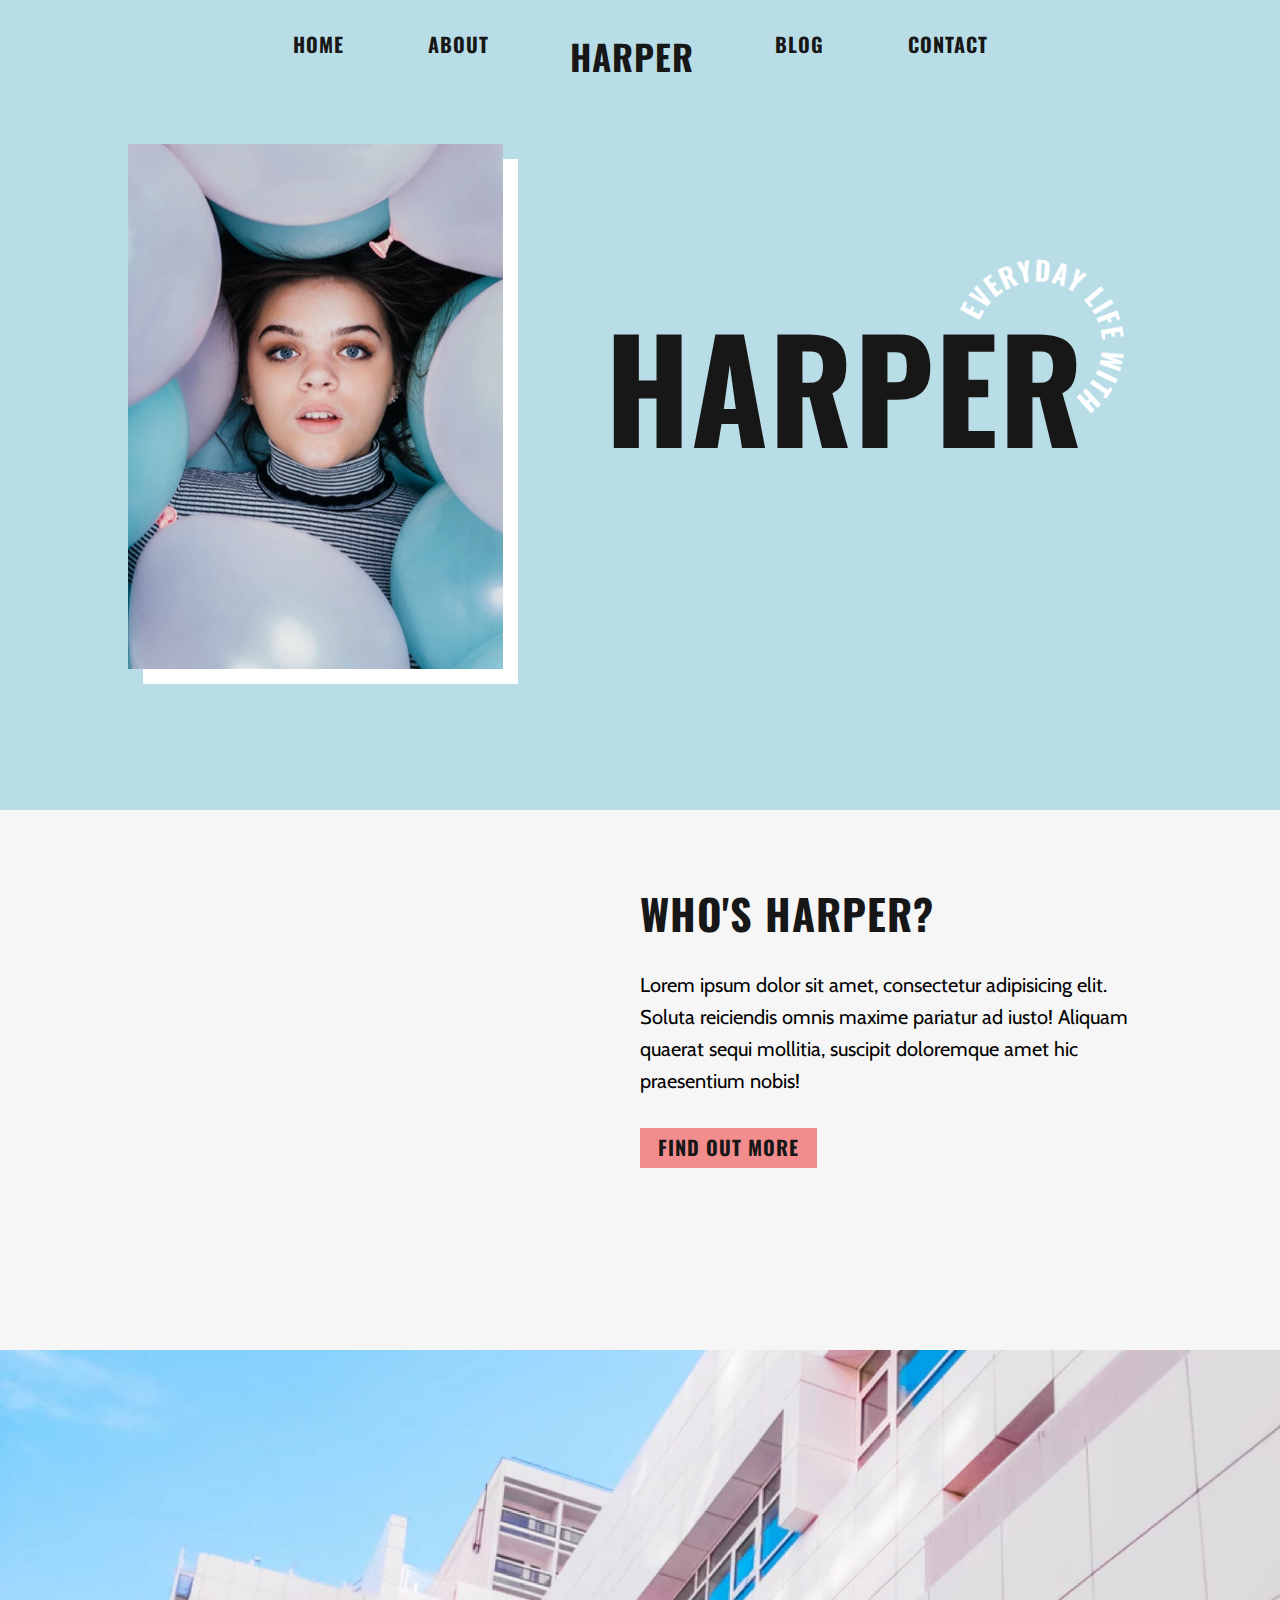
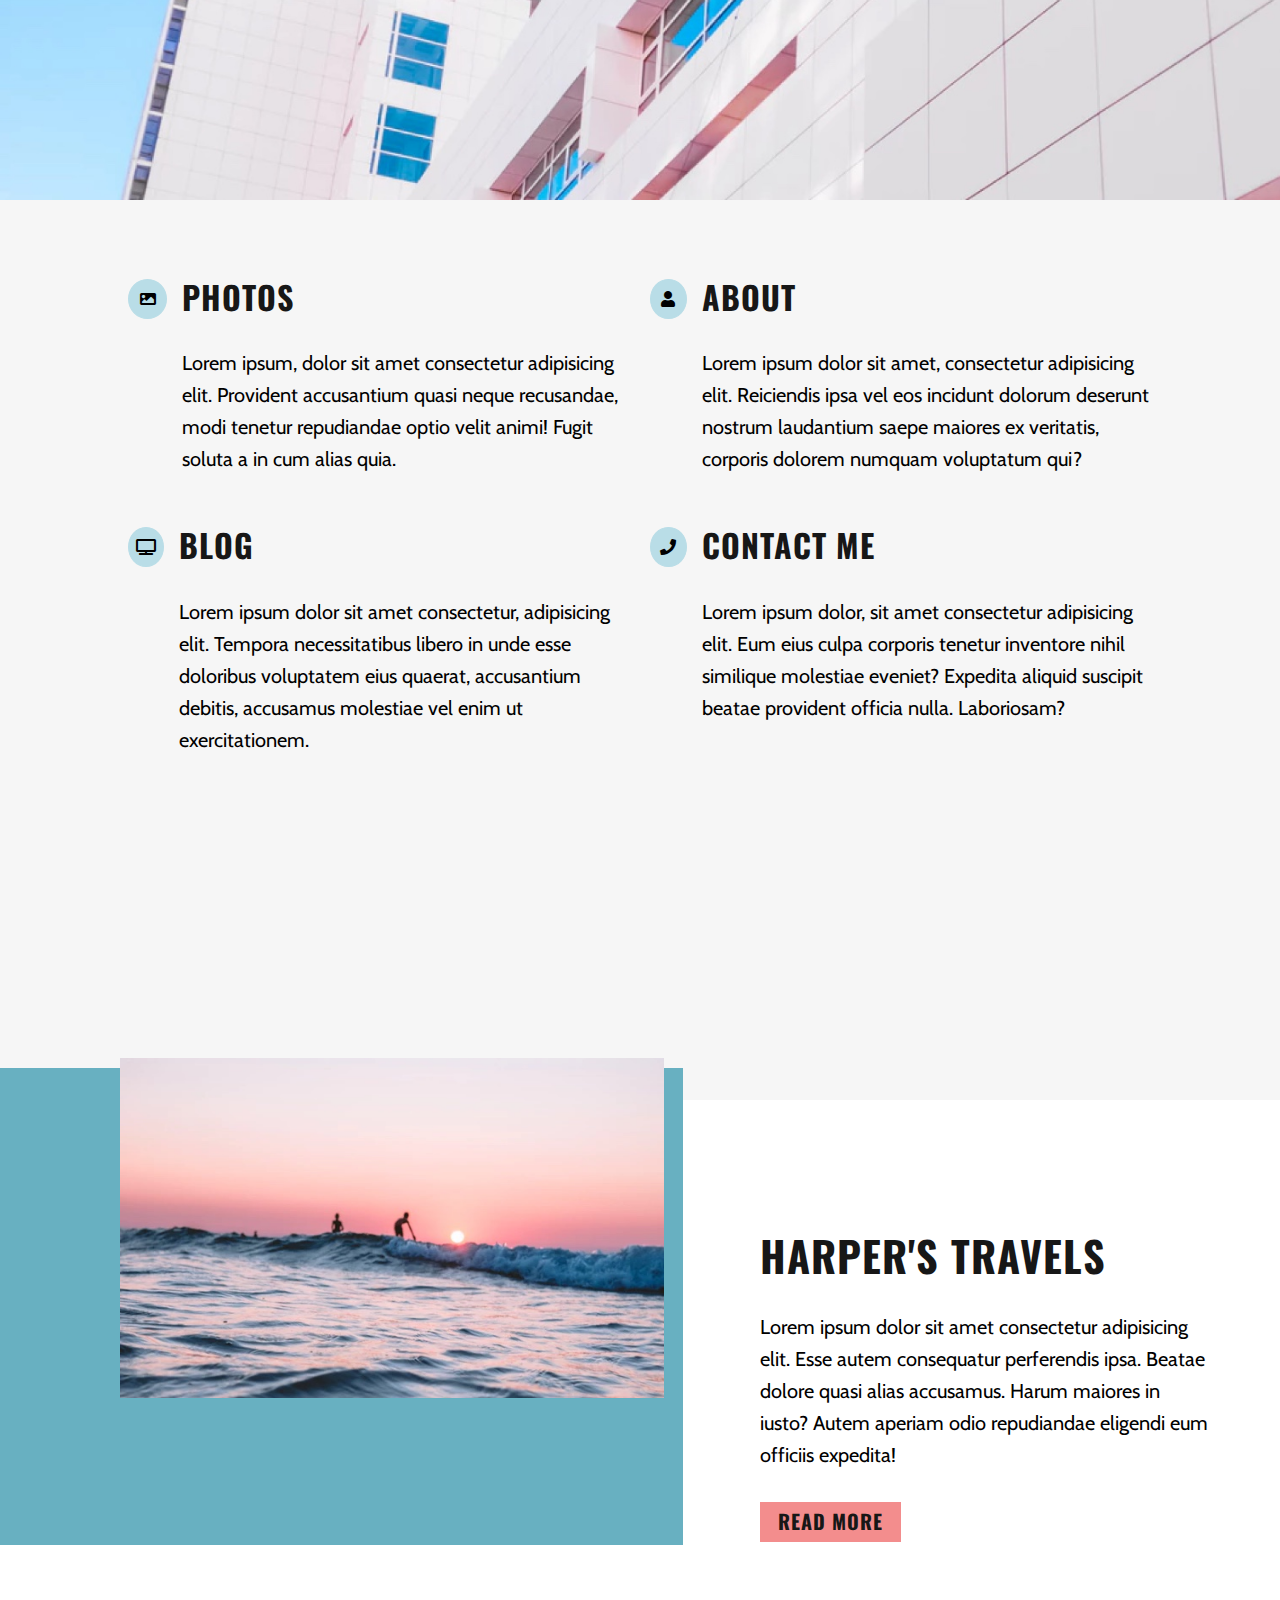
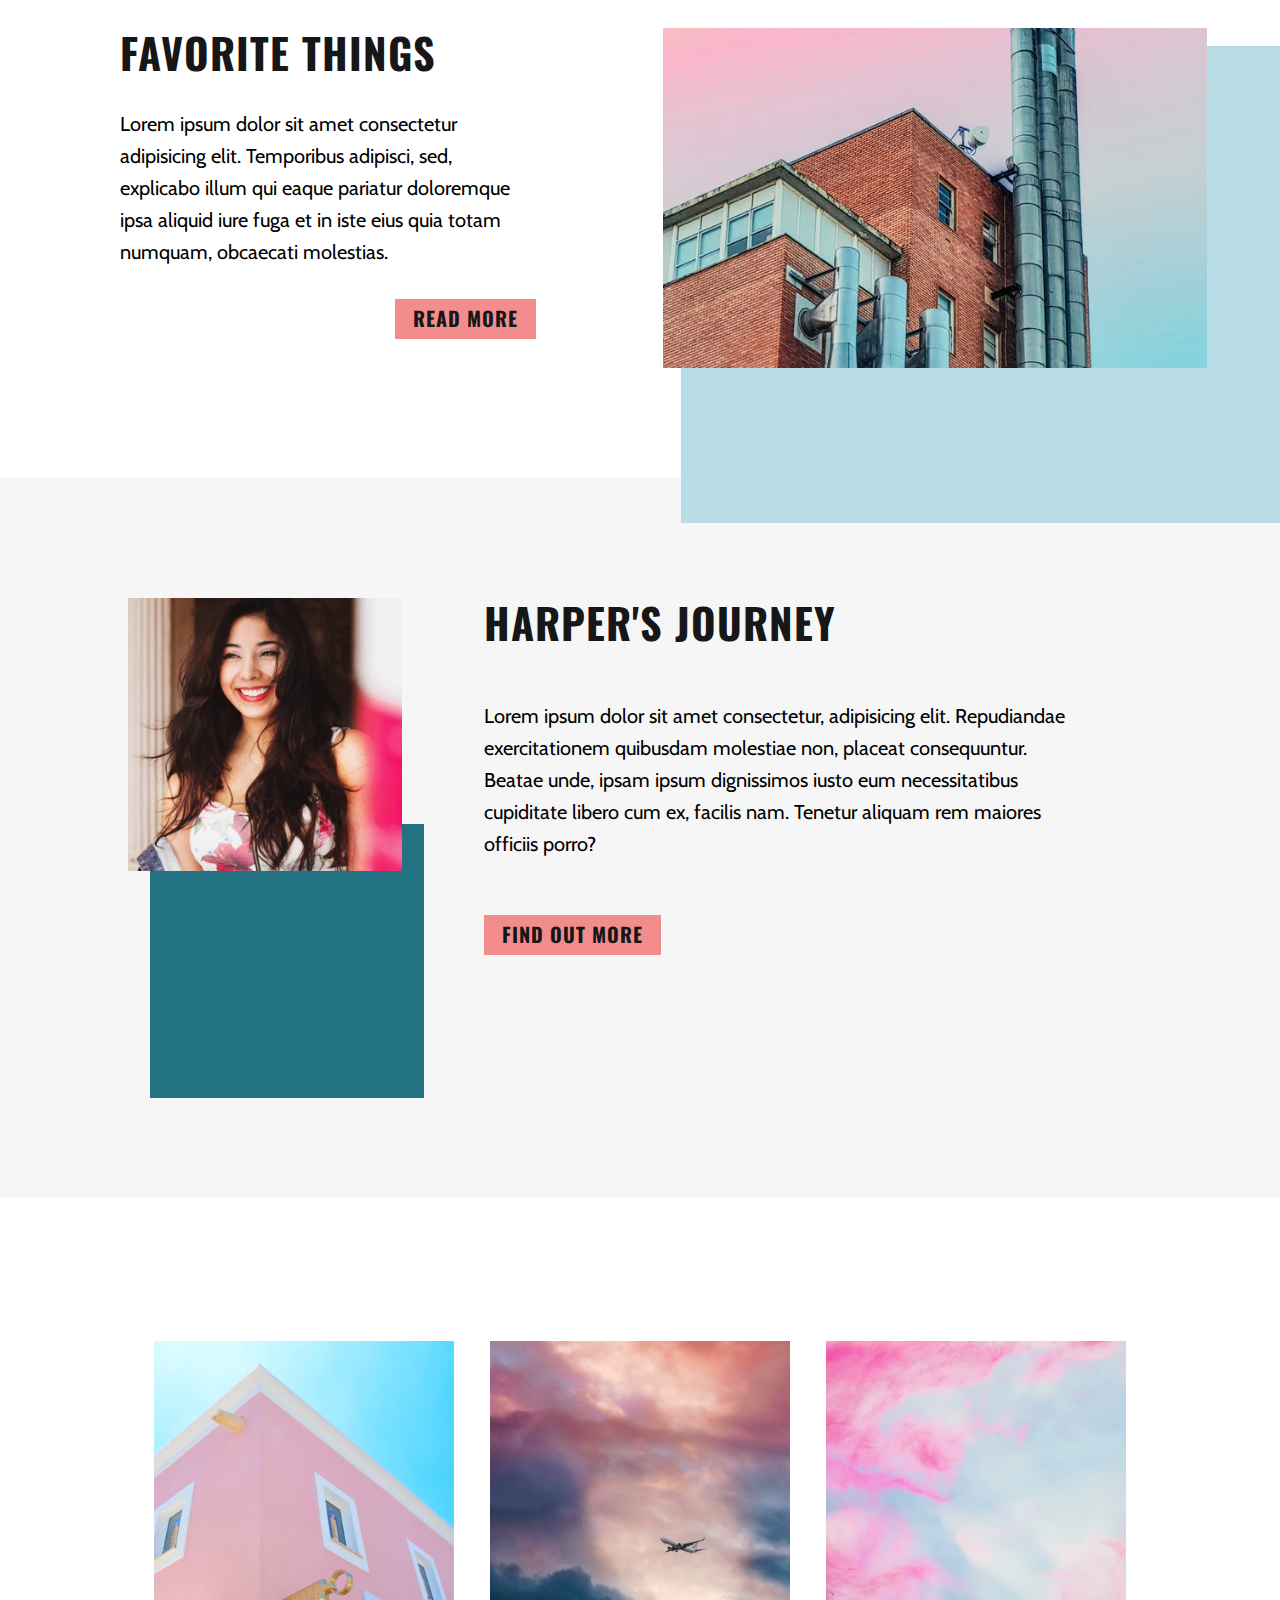
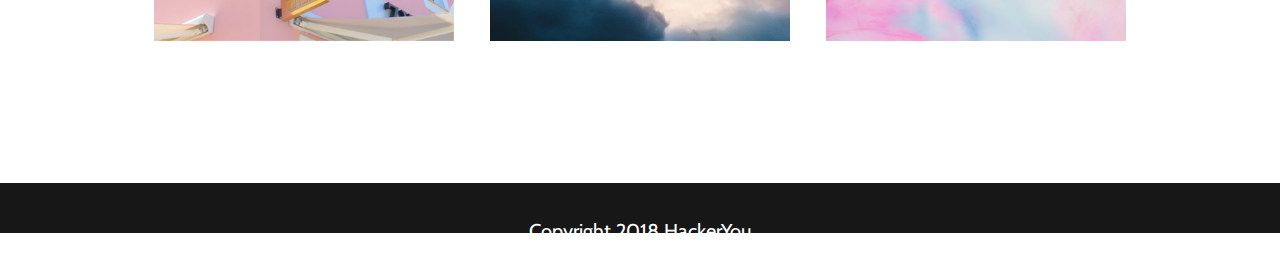
<file: index.html>
<!DOCTYPE html>
<html lang="en">
<head>
    <meta charset="UTF-8">
    <meta http-equiv="X-UA-Compatible" content="IE=edge">
    <meta name="viewport" content="width=device-width, initial-scale=1.0">
    <link rel="stylesheet" href="https://use.fontawesome.com/releases/v5.0.7/css/all.css ">
    <link rel="preconnect" href="https://fonts.gstatic.com">
    <link href="https://fonts.googleapis.com/css2?family=Cabin&family=Oswald:wght@400;700&display=swap" rel="stylesheet">
    <link rel="stylesheet" href="styles/style.css">
    <title>Harper</title>
</head>
<body>
    <!-- <div class="subscribeBox">
        <form action=""> -->
            <!-- <div class="subscriptionBoxInner"> -->
                <!-- <label for="subscriberEmail" class="visually-hidden">Email Address</label>
                <input type="email" id="contactEmail" name="emailAdress" placeholder="Email address" required>
            
                <button class="formButton">submit</button> -->
            <!-- </div>     -->
        <!-- </form>
    </div> -->
    <header>
        <!-- <div class="header"> -->
            <div class="wrapper" >
                <nav>
                    <ul>
                        <li><a href="">home</a></li>
                        <li><a href="">about</a></li>
                        <li class="harperLink"><a href="" class="harperLink">harper</a></li>
                        <!-- do not know if this is a link or a header -->
                        <li><a href="./html/blogPost.html">blog</a></li>
                        <li><a href="./html/contact-index.html">contact</a></li>
                    </ul>
                </nav>
                <div class="headerFlex">
                    <div class="headerImgFlex">
                        <div class="headerImageBackground">
                                <!-- <img src="./harper-designAndAssets/assets/home-image-1.jpg" alt="Photo of person from the shoulder up laying down surrounded by balloons in photo"  class="headerImage"> -->
                        </div>
                        <img src="./harper-designAndAssets/assets/home-image-1.jpg" alt="Photo of person from the shoulder up laying down surrounded by balloons in photo"  class="headerImage">
                    </div>
                    <div class="harperTitle">
                        <img src="./harper-designAndAssets/assets/circle-text.png" alt="everyday life with" class="everydayLifeImage">
                        <h1>harper</h1>
                        <!-- design wise I thought the everyday life image would make more sense being placed under the h1; however semantically it may make more sense being placed above the h1 for screen reader-->
                        <!-- How/In what order would screen reader read the above tags?  -->
                    </div>
                </div>
            </div>
        <!-- </div> -->
    </header>
    <main>
        <section class="sectionOne">
            <div class="sect1flex wrapper">
                <div class="section1">
                    <h2>who's harper?</h2>
                    <p>Lorem ipsum dolor sit amet, consectetur adipisicing elit. Soluta reiciendis omnis maxime pariatur ad iusto! Aliquam quaerat sequi mollitia, suscipit doloremque amet hic praesentium nobis!</p>
                    <a href="#">find out more</a>
                    <!-- not sure if needs to be a button tag -->
                    <!-- a tag not working -->
                </div>
            </div>
        </section>
        <section class="sectionTwo">
            <div class="s2bgroundimg"></div>
            <!-- <img src="../harper-designAndAssets/assets/home-image-2.jpg" alt=""> -->
                <!-- not certain if this image is semantic; may be easier to style as html image than background image -->
                <!-- need to revisit and give image alt description -->
            <!-- <div class="section2"> -->
            
            <div class="sec2 wrapper">
                <div class="fontAwesome photos">
                    <div class="icon">
                        <i class="fas fa-image"></i> 
                    </div>
                    <div class="sect2 photos">
                        <h3>photos</h3>
                        <p>Lorem ipsum, dolor sit amet consectetur adipisicing elit. Provident accusantium quasi neque recusandae, modi tenetur repudiandae optio velit animi! Fugit soluta a in cum alias quia.</p>
                    </div>
                </div>
                <div class="fontAwesome">
                    <div class="icon">
                        <i class="fas fa-user"></i>                  
                    </div>
                    <div>
                        <h3>about</h3>
                        <p>Lorem ipsum dolor sit amet, consectetur adipisicing elit. Reiciendis ipsa vel eos incidunt dolorum deserunt nostrum laudantium saepe maiores ex veritatis, corporis dolorem numquam voluptatum qui?</p>
                    </div>
                </div>
                <div class="fontAwesome blog">
                    <div class="icon">
                        <i class="fas fa-tv"></i>
                    </div>
                    <div>
                        <h3>blog</h3>
                        <p>Lorem ipsum dolor sit amet consectetur, adipisicing elit. Tempora necessitatibus libero in unde esse doloribus voluptatem eius quaerat, accusantium debitis, accusamus molestiae vel enim ut exercitationem.</p>
                    </div>
                </div>
                <div class="fontAwesome contact">
                    <div class="icon">
                        <i class="fas fa-phone"></i>
                    </div>
                    <div>
                        <h3>contact me</h3>
                        <p>Lorem ipsum dolor, sit amet consectetur adipisicing elit. Eum eius culpa corporis tenetur inventore nihil similique molestiae eveniet? Expedita aliquid suscipit beatae provident officia nulla. Laboriosam?</p>
                    </div>
                </div>
            </div>
            <!-- decided that these headers do not double as links as they have lorem ipsum text beneath them -->
            <!-- not sure if this group of <header>+<p>'s are individual sections or if they all fall under one related section' -->
            <!-- </div> -->
        </section>
        <section class="sectionThree">
            <!-- may need to add div around sections 3 & 4 to flex -->
            <!-- <div class="travelsImgBackground"></div> -->
            <div class="sec3 wrapper">
                <div class="harpersTravelsImg">
                    <div class="travelsImgBackground"></div>
                    <!-- <div class="wrapper"> -->
                        <img src="./harper-designAndAssets/assets/home-image-3.jpg" alt="two people surfing in the ocean at a distance during either sunset or sunrise" >
                    <!-- </div> -->
                </div>
                <div class="harpersTravels">
                    <h2>harper's travels</h2>
                    <p>Lorem ipsum dolor sit amet consectetur adipisicing elit. Esse autem consequatur perferendis ipsa. Beatae dolore quasi alias accusamus. Harum maiores in iusto? Autem aperiam odio repudiandae eligendi eum officiis expedita!</p>
                    <a href="#">read more</a>
                    <!-- may have to revisit link to uodate link address and confirm whether to use <button> or <a> tag-->
                </div>
            </div>
        </section>
        <section class="sectionFour">
            <div class="sec4 wrapper">
                <div class="favouriteThings">
                    <h2>favorite things</h2>
                    <p>Lorem ipsum dolor sit amet consectetur adipisicing elit. Temporibus adipisci, sed, explicabo illum qui eaque pariatur doloremque ipsa aliquid iure fuga et in iste eius quia totam numquam, obcaecati molestias.</p>
                     <a href="">read more</a>
                </div>
                <div class="favouriteThingsImg">
                    <img src="./harper-designAndAssets/assets/home-image-4.jpg" alt="top corner area of indutrial building">
                    <div class="favI"></div>
                </div>
            </div>
            <!-- not sure if <section> 3 & 4 are considered different sections; stylistically they look similar; not sure if <section> 3 & 4 belong in one section and should be divided by <div>'s instead of sections.  -->
        </section>
        <section class="sectionFive">
            <div class="sec5 wrapper">
                <div class="journeyImg">
                    <img src="./harper-designAndAssets/assets/home-image-5.jpg" alt="person with dark long wavy hair joyfully smiling while looking slightly away from the camera">
                    <div class="journImgBackground"></div>
                </div>
                <div class="harpersJourney">
                    <h2>harper's journey</h2>
                    <p>Lorem ipsum dolor sit amet consectetur, adipisicing elit. Repudiandae exercitationem quibusdam molestiae non, placeat consequuntur. Beatae unde, ipsam ipsum dignissimos iusto eum necessitatibus cupiditate libero cum ex, facilis nam. Tenetur aliquam rem maiores officiis porro?</p>
                    <a href="#">find out more</a>
                </div>
            </div>
        </section>
        <section class="sectionSix">
            <div class="wrapper">
                <div>
                <img class="image six" src="./harper-designAndAssets/assets/home-image-6.jpg" alt="top corner of light pink building against clear blue day time sky">
                <img class="image seven" src="./harper-designAndAssets/assets/home-image-7.jpg" alt="Artistic photo of airplane flying in through a multip;e shaded cloudy sky. Clouds are various shades of bluish gray towards the bottom. Clouds are various shades of light smokey gray and red, coral, peach or orannge towards the top. There are some peaks of sunlight in the vertical center">
                <img class="image eight" src="./harper-designAndAssets/assets/home-image-8.jpg" alt="abstract image made of shades of light blue light, fuschia, light pink and white. Image almost looks like a water painting">
            </div>
            </div>
        </section>
        <!-- not sure if images are semtantic and if so, what section do they apply to-->
    </main>
    <footer>
        <p>Copyright 2018 HackerYou</p>
    </footer>
    <!-- unsure of how descriptive to be of images in alt atribute. Want to be simplistic while also describing an image to nonsighted users in a way that they can enjoy them as equally as sighted users -->
    <script>
        // add event listener for subscribe pop up for when user scrolls to certain point on homepage or when user is on homepage for (x) amount of time.


        // create event listener for subscribion box
            // 1. Create variable
        const subscribe = document.querySelector ('body');
        body.addEventListener('mouseover', function(event){
            const openSubscribeBox = document.getElementsByClassName('subscribeBox');
            subcribeBox.style.visibility = "visible";
        })
        // having difficulty displaying subcribe box
        // not sure if creating "subscription" box modal would be better created in JS or HTML/CSS
    </script>
</body>
</html>
</file>
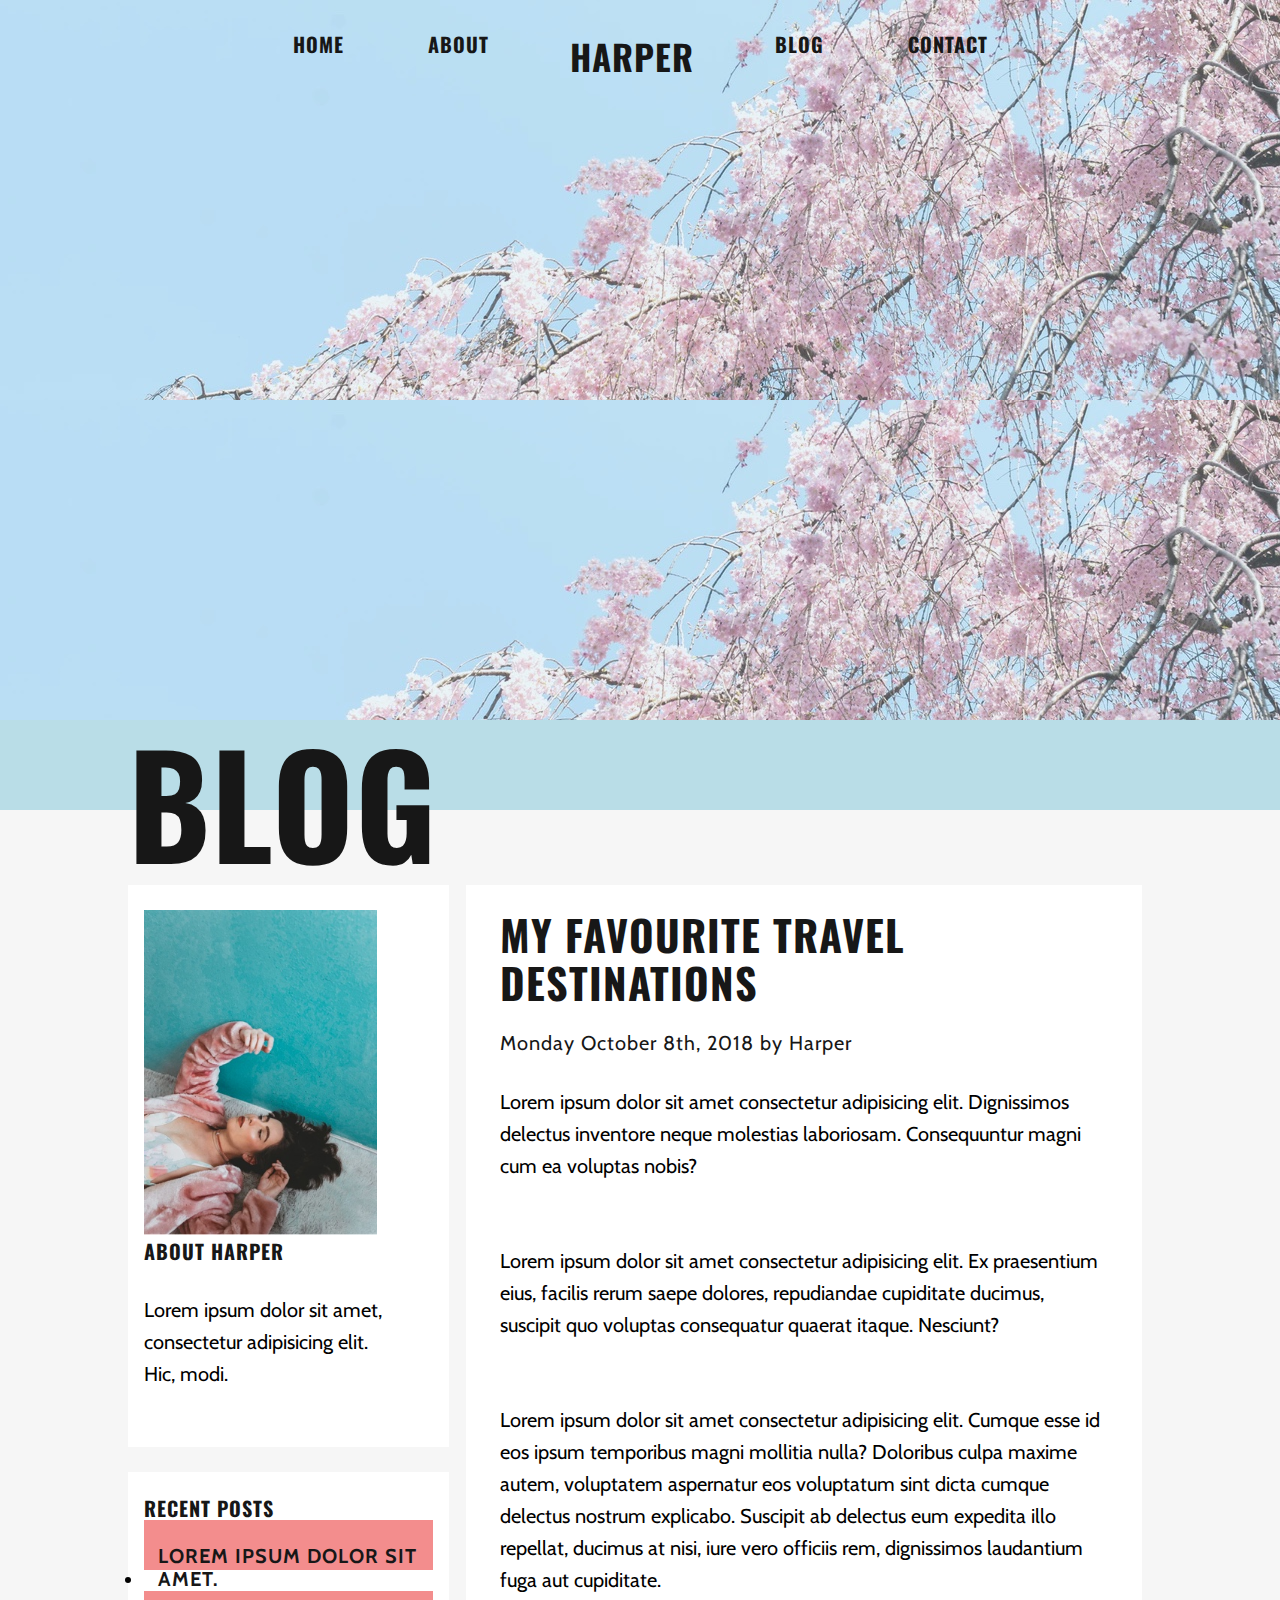
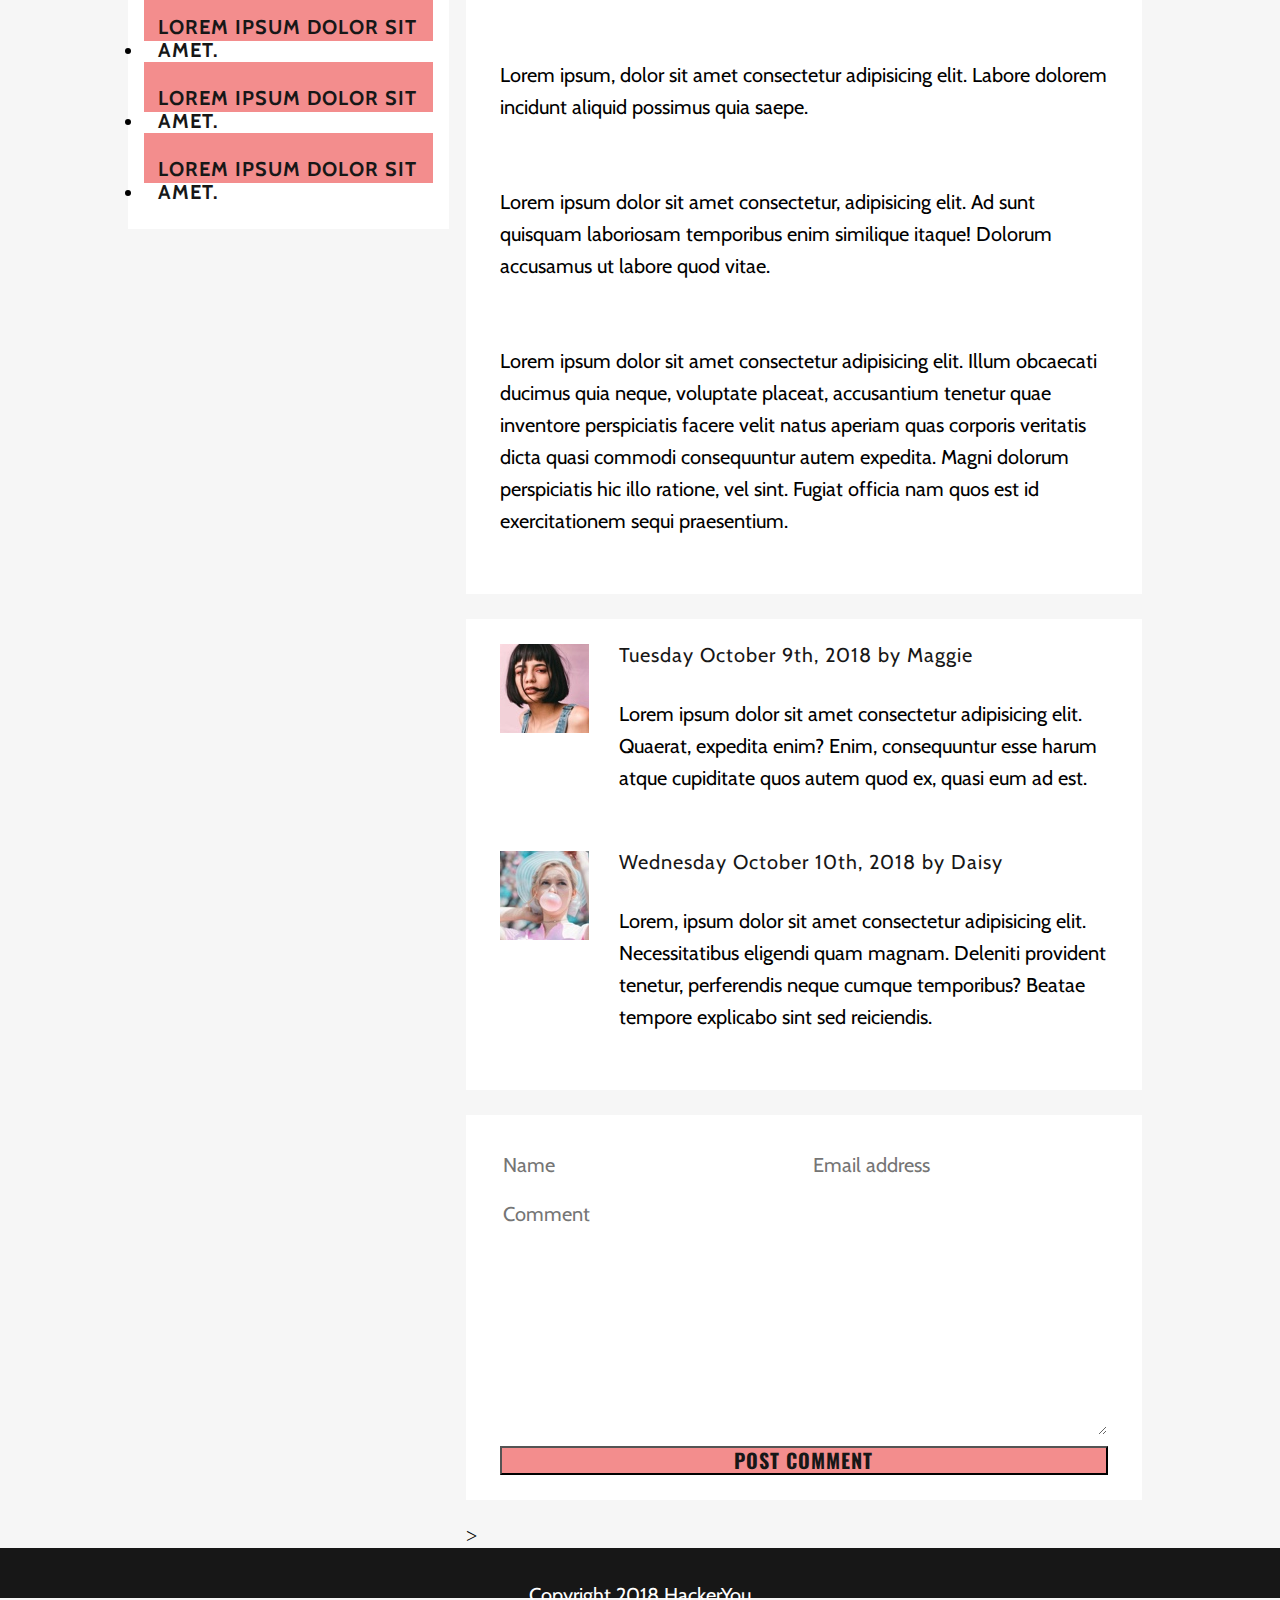
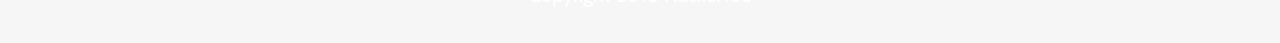
<file: html/blogPost.html>
<!DOCTYPE html>
<html lang="en">
<head>
    <meta charset="UTF-8">
    <meta http-equiv="X-UA-Compatible" content="IE=edge">
    <meta name="viewport" content="width=device-width, initial-scale=1.0">
    <link rel="stylesheet" href="../styles/style.css">
    <link rel="preconnect" href="https://fonts.gstatic.com">
    <link href="https://fonts.googleapis.com/css2?family=Cabin&family=Oswald:wght@400;700&display=swap" rel="stylesheet">
    <link rel="stylesheet" href="../styles/style.css">
    <title>Harper-Blog Post</title>
</head>
<body class="blogBody">
    <header>
        <div class="blogHeader">
        <div class="wrapper">
            <nav>
                <ul>
                    <li><a href="../index.html">home</a></li>
                    <li><a href="">about</a></li>
                    <li class="harperLink"><a href="" class="harperLink">harper</a></li>
                    <!-- do not know if this is a link or a header -->
                    <li><a href="./html/blogPost.html">blog</a></li>
                    <li><a href="./contact-index.html">contact</a></li>
                </ul>
            </nav>
            <h1>blog</h1>
            <!-- possibly hass position relative -->
        </div>
    </div>
    </header>
        <div class="wrapper blogMid">
            <aside>
                <section class="a one">
                    <div class="s">
                        <img src="../harper-designAndAssets/assets/blog-image-2.jpg" alt="photoshoot picture of harper laying down looking at right hand raised abover her head while wearing glamorous make up, a loose-fitted pink velvet or velor like material sweater jacket and a deep-cut v-neck lace-looking blouse or dress">
                        <!-- need to review image descriptions -->
                        <h4>about harper</h4>
                        <p>Lorem ipsum dolor sit amet, consectetur adipisicing elit. Hic, modi.</p>
                    </div>
                </section>
                <section class="a two">
                    <div class="s">
                        <h4>recent posts</h4>
                         <nav>
                            <ul>
                                <li><a href="#">Lorem ipsum dolor sit amet.</a></li>
                                <li><a href="#">Lorem ipsum dolor sit amet.</a></li>
                                <li><a href="#">Lorem ipsum dolor sit amet.</a></li>
                                <li><a href="#">Lorem ipsum dolor sit amet.</a></li>
                            </ul>
                            <!-- not sure if these recent posts are considered linkss -->
                        </nav>
                    </div>
                </section>
            </aside>
            <main>
                <section class="sec1">
                    <div class="s">
                    <h2>my favourite travel destinations</h2>
                    <h3>Monday October 8th, 2018 by Harper</h3>
                        <p>Lorem ipsum dolor sit amet consectetur adipisicing elit. Dignissimos delectus inventore neque molestias laboriosam. Consequuntur magni cum ea voluptas nobis?</p>
                        <p>Lorem ipsum dolor sit amet consectetur adipisicing elit. Ex praesentium eius, facilis rerum saepe dolores, repudiandae cupiditate ducimus, suscipit quo voluptas consequatur quaerat itaque. Nesciunt?</p>
                        <p>Lorem ipsum dolor sit amet consectetur adipisicing elit. Cumque esse id eos ipsum temporibus magni mollitia nulla? Doloribus culpa maxime autem, voluptatem aspernatur eos voluptatum sint dicta cumque delectus nostrum explicabo. Suscipit ab delectus eum expedita illo repellat, ducimus at nisi, iure vero officiis rem, dignissimos laudantium fuga aut cupiditate.</p>
                        <p>Lorem ipsum, dolor sit amet consectetur adipisicing elit. Labore dolorem incidunt aliquid possimus quia saepe.</p>
                        <p>Lorem ipsum dolor sit amet consectetur, adipisicing elit. Ad sunt quisquam laboriosam temporibus enim similique itaque! Dolorum accusamus ut labore quod vitae.</p>
                        <p>Lorem ipsum dolor sit amet consectetur adipisicing elit. Illum obcaecati ducimus quia neque, voluptate placeat, accusantium tenetur quae inventore perspiciatis facere velit natus aperiam quas corporis veritatis dicta quasi commodi consequuntur autem expedita. Magni dolorum perspiciatis hic illo ratione, vel sint. Fugiat officia nam quos est id exercitationem sequi praesentium.</p>
                     </div>
                </section>
                <section class="sec2">
                    <div class="s bEntry maggie">
                        <img src="../harper-designAndAssets/assets/blog-image-3.jpg" alt="thumbnail of Maggie with black straight bob cut with bangs">
                    <div>
                    <h3>Tuesday October 9th, 2018 by Maggie</h3>
                    <p>Lorem ipsum dolor sit amet consectetur adipisicing elit. Quaerat, expedita enim? Enim, consequuntur esse harum atque cupiditate quos autem quod ex, quasi eum ad est.</p>
                    </div>
                    </div>
                    <div class="s bEntry daisy">
                    <img src="../harper-designAndAssets/assets/blog-image-4.jpg" alt="thumbnail of Daisy with blonde straight hair blowing bubble gum">
                    <div>
                    <h3>Wednesday October 10th, 2018 by Daisy</h3>
                    <p>Lorem, ipsum dolor sit amet consectetur adipisicing elit. Necessitatibus eligendi quam magnam. Deleniti provident tenetur, perferendis neque cumque temporibus? Beatae tempore explicabo sint sed reiciendis.</p>
                    </div>
                    </div>
                </section>
                <section>
                    <form action="sendEmail.php" method="POST" class="postComment" name="commentForm">
                    <!-- not sure how to determine server address  for action atribute -->
                        <div class="nameEmail">
                            <label for="name" class="visually-hidden">name</label>
                             <input type="text" id="name" name="name" placeholder="Name" required>
                        
                            <label for="contactEmail" class="visually-hidden">email address</label>
                            <input type="email" id="contactEmail" name="emailAdress" placeholder="Email address" required>
                        </div>
    
                        <div class="comment">
                            <label for="message" class="visually-hidden">Message</label>
                            <textarea name="commenty" id="message" cols="30" rows="10" placeholder="Comment"></textarea>
                            <!-- How should columns and rows be sppecified?; signifies height and length-->
                        
                            <button class="formButton">Post Comment</button>
                        </div>
                    </form>
                    <!-- need to revisit form to make sure all necessary atributes and tags are included and accurtate -->
                </section>>
            </main>
        </div>
            <footer>
                <p>Copyright 2018 HackerYou</p>
                <!-- revisit; may need to add copyright symbol -->
            </footer>
            
</body>
</html>
</file>
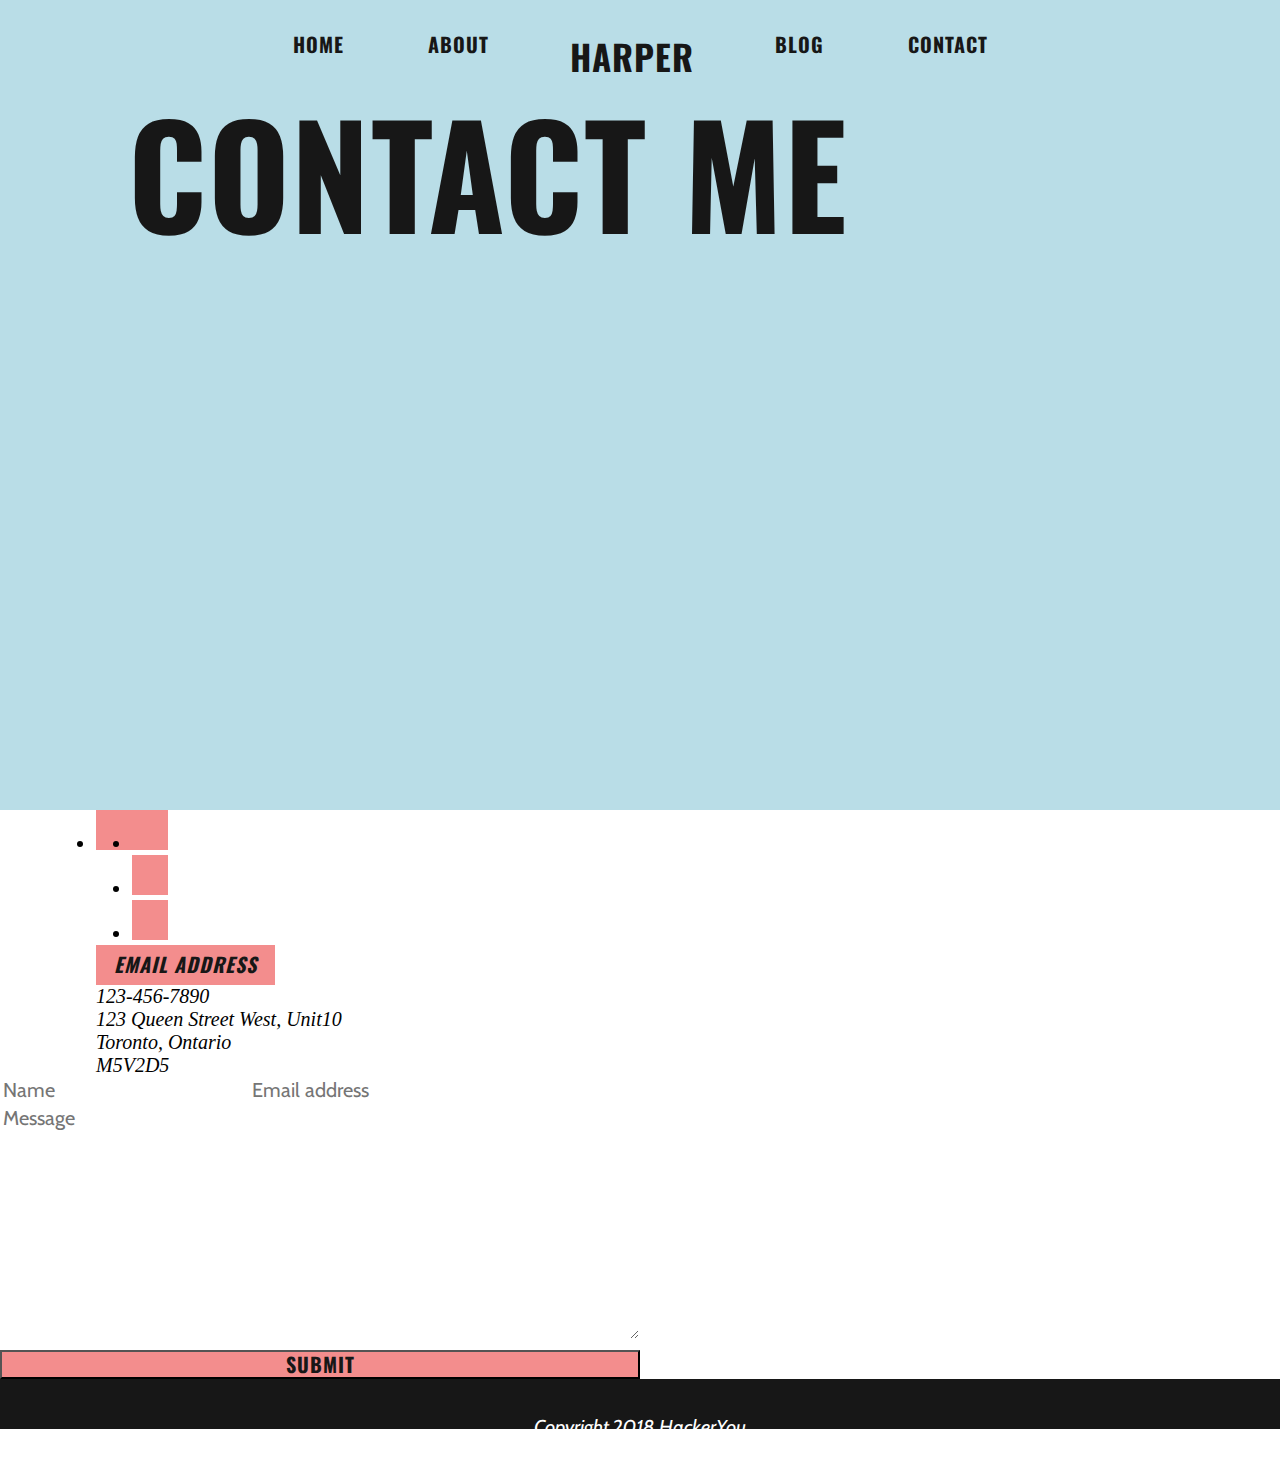
<file: html/contact-index.html>
<!DOCTYPE html>
<html lang="en">
<head>
    <meta charset="UTF-8">
    <meta http-equiv="X-UA-Compatible" content="IE=edge">
    <meta name="viewport" content="width=device-width, initial-scale=1.0">
    <link rel="preconnect" href="https://fonts.gstatic.com">
    <link href="https://fonts.googleapis.com/css2?family=Cabin&family=Oswald:wght@400;700&display=swap" rel="stylesheet">
    <link rel="stylesheet" href="../styles/style.css">
    <title>Harper-Contact</title>
</head>
<body class="contactBody">
    <header>
        <div class="wrapper">
        <nav>
            <ul>
                <li><a href="../index.html">home</a></li>
                <li><a href="">about</a></li>
                <li class="harperLink"><a href="" class="harperLink">harper</a></li>
                <!-- do not know if this is a link or a header -->
                <li><a href="./html/blogPost.html">blog</a></li>
                <li><a href="./html/contact-index.html">contact</a></li>
            </ul>
        </nav>
        <h1>contact me</h1>
    </div>
    </header>
    <div class="wrapper midSect"></div>
        <aside class="contactAside">
            <address>
                <nav>
                    <ul>
                        <li>
                            <a href="#" 
                               aria-label="Go Harper's Facebook page">
                                <i aria-hidden="true" 
                                   class="fab fa-facebook-f">
                                <!-- </i> -->
                                <i class="fab fa-facebook-f"></i> 
                            </a>
                        </li>
                        <li>
                            <a href="#" 
                               aria-label="Go to Harper's Twitter page">
                                <i aria-hidden="true" 
                                   class="fab fa-twitter">
                                </i>
                            </a>
                        </li>
                        <li>
                            <a href="#" 
                               aria-label= "Go to Harper's Instagram  page">
                                <i aria-hidden="true" 
                                   class="fab fa-instagram">
                                </i>
                            </a>
                        </li>
                        <li>
                            <a href="#" 
                               aria-label="Go to Harper's Snapchat page">
                                <i aria-hidden="true"
                                   class="fab fa-snapchat-ghost">
                                </i>
                            </a>
                        </li>
                    </ul>
                </nav>
            <!-- not sure if nav tag is needed -->
            <!-- revisit; make sure a/li tags have acurate names and attributes  -->
                <!-- <span>info@email.com</span>  -->
                <a href = "mailto: abc@example.com">email address</a><br>
                <!-- <a> was an idea from fellow group mate; On one hand I'm not sure if it's neccessary being that there is a contact me form on the page; on the other hand it might make a for a good alternative  -->
                <!-- will looks to see if i can make a tag <a> tag a link to copu email address -->
                123-456-7890<br>123 Queen Street West, Unit10<br>Toronto, Ontario<br>M5V2D5<br>
            </address>
        <!-- not clear on how to include address/contact info -->
        </aside>
        <main>
            <section>
                <form action="sendEmail.php" method="POST" class="contactMe" name="contactForm">
                <!-- not sure how to determine server address   for action atribute -->
                    <div>
                    <label for="name" class="visually-hidden">name</label>
                    <input type="text" id="name" name="name" placeholder="Name" required>
                    
                    <label for="contactEmail" class="visually-hidden">email address</label>
                    <input type="email" id="contactEmail" name="emailAdress" placeholder="Email address" required>
                    </div>

                    <div class="message">
                    <label for="message" class="visually-hidden">Message</label>
                    <textarea name="messageBody" id="message" cols="30" rows="10" placeholder="Message"></textarea>
                    <!-- How should columns and rows be sppecified?; signifies height and kength-->
                    
                    <button class="formButton">submit</button>
                    </div>
                </form>
                <!-- need to revisit form to make sure all necessary atributes and tags are included and accurtate -->
            </section>
        </main>
    </div>
        <footer>
            <p>Copyright 2018 HackerYou</p>
            <!-- revivisit; add copyright symbol -->
        </footer>
        
    <script>
            // add event listener for subscribe pop up for when user scrolls to certain point on homepage or when user is on homepage for (x) amount of time.
    
    
            // create event listener for subscribion box
                // 1. Create variable
            const subscribe = document.querySelector ('body');
            body.addEventListener('mouseover')
    </script>
    
    
</body>
</html>
</file>
<file: styles/style.css>
html {
  line-height: 1.15;
  -ms-text-size-adjust: 100%;
  -webkit-text-size-adjust: 100%;
}

body {
  margin: 0;
}

article, aside, footer, header, nav, section {
  display: block;
}

h1 {
  font-size: 2em;
  margin: .67em 0;
}

figcaption, figure, main {
  display: block;
}

figure {
  margin: 1em 40px;
}

hr {
  -webkit-box-sizing: content-box;
          box-sizing: content-box;
  height: 0;
  overflow: visible;
}

pre {
  font-family: monospace,monospace;
  font-size: 1em;
}

a {
  background-color: transparent;
  -webkit-text-decoration-skip: objects;
}

abbr[title] {
  border-bottom: none;
  text-decoration: underline;
  -webkit-text-decoration: underline dotted;
          text-decoration: underline dotted;
}

b, strong {
  font-weight: inherit;
}

b, strong {
  font-weight: bolder;
}

code, kbd, samp {
  font-family: monospace,monospace;
  font-size: 1em;
}

dfn {
  font-style: italic;
}

mark {
  background-color: #ff0;
  color: #000;
}

small {
  font-size: 80%;
}

sub, sup {
  font-size: 75%;
  line-height: 0;
  position: relative;
  vertical-align: baseline;
}

sub {
  bottom: -.25em;
}

sup {
  top: -.5em;
}

audio, video {
  display: inline-block;
}

audio:not([controls]) {
  display: none;
  height: 0;
}

img {
  border-style: none;
}

svg:not(:root) {
  overflow: hidden;
}

button, input, optgroup, select, textarea {
  font-family: sans-serif;
  font-size: 100%;
  line-height: 1.15;
  margin: 0;
}

button, input {
  overflow: visible;
}

button, select {
  text-transform: none;
}

button, html [type=button], [type=reset], [type=submit] {
  -webkit-appearance: button;
}

button::-moz-focus-inner, [type=button]::-moz-focus-inner, [type=reset]::-moz-focus-inner, [type=submit]::-moz-focus-inner {
  border-style: none;
  padding: 0;
}

button:-moz-focusring, [type=button]:-moz-focusring, [type=reset]:-moz-focusring, [type=submit]:-moz-focusring {
  outline: 1px dotted ButtonText;
}

fieldset {
  padding: .35em .75em .625em;
}

legend {
  -webkit-box-sizing: border-box;
          box-sizing: border-box;
  color: inherit;
  display: table;
  max-width: 100%;
  padding: 0;
  white-space: normal;
}

progress {
  display: inline-block;
  vertical-align: baseline;
}

textarea {
  overflow: auto;
}

[type=checkbox], [type=radio] {
  -webkit-box-sizing: border-box;
          box-sizing: border-box;
  padding: 0;
}

[type=number]::-webkit-inner-spin-button, [type=number]::-webkit-outer-spin-button {
  height: auto;
}

[type=search] {
  -webkit-appearance: textfield;
  outline-offset: -2px;
}

[type=search]::-webkit-search-cancel-button, [type=search]::-webkit-search-decoration {
  -webkit-appearance: none;
}

::-webkit-file-upload-button {
  -webkit-appearance: button;
  font: inherit;
}

details, menu {
  display: block;
}

summary {
  display: list-item;
}

canvas {
  display: inline-block;
}

template {
  display: none;
}

[hidden] {
  display: none;
}

html {
  -webkit-box-sizing: border-box;
  box-sizing: border-box;
}

*, *:before, *:after {
  -webkit-box-sizing: inherit;
          box-sizing: inherit;
}

.sr-only {
  position: absolute;
  width: 1px;
  height: 1px;
  margin: -1px;
  border: 0;
  padding: 0;
  white-space: nowrap;
  -webkit-clip-path: inset(100%);
          clip-path: inset(100%);
  clip: rect(0 0 0 0);
  overflow: hidden;
}

html {
  font-size: 125%;
}

body,
h1, h2, h3, h4,
p,
ul,
fieldset,
form {
  margin: 0;
  padding: 0;
}

h1, h2, h3, h4,
button,
a {
  color: #171717;
  font-family: oswald, sans-serif;
  font-weight: bold;
  letter-spacing: 1px;
  text-decoration: none;
  text-transform: uppercase;
}

p {
  font-family: cabin, sans-serif;
  font-size: 1rem;
  letter-spacing: 0px;
  line-height: 32px;
}

.wrapper {
  max-width: 1200px;
  width: 85%;
  width: 80%;
  max-width: 1200px;
  margin: 0 auto;
}

header {
  background-color: #B9DDE7;
  height: 90vh;
}

header ul {
  display: -webkit-box;
  display: -ms-flexbox;
  display: flex;
  -ms-flex-wrap: wrap;
      flex-wrap: wrap;
  -webkit-box-align: center;
      -ms-flex-align: center;
          align-items: center;
  -webkit-box-pack: center;
      -ms-flex-pack: center;
          justify-content: center;
  list-style-type: none;
}

header ul li {
  display: inline-block;
  list-style-type: none;
  text-align: center;
  margin: 1vh;
  padding: 0 15px;
}

header ul a {
  display: inline-block;
  background-color: transparent;
  font-size: 0.70rem;
  font-size: 1rem;
  height: 10px;
  height: 40px;
  padding: 8px 18px;
}

header ul a:hover {
  color: #fff;
}

h1 {
  font-size: 6rem;
  font-size: 7rem;
  text-transform: uppercase;
}

h2 {
  font-size: 2.1rem;
}

.harperLink {
  font-size: 1.5rem;
  font-size: 1.75rem;
  margin-top: 2vh;
  padding: 0 15px;
  text-align: center;
}

form input, form textarea {
  border: 1px solid #fff;
  color: #171717;
  font-family: cabin, sans-serif;
}

button {
  background-color: #f38d8d;
  margin-top: 10px;
}

a {
  display: inline-block;
  background-color: #f38d8d;
  height: 40px;
  padding: 8px 18px;
}

a:focus {
  border: 2px solid #0e0000;
}

a:active {
  color: blue;
}

footer {
  background-color: #171717;
  color: #fff;
  text-align: center;
  height: 50px;
  width: 100%;
}

h3 {
  font-size: 1.6rem;
}

p {
  padding: 3.5vh 0;
}

.headerFlex {
  display: -webkit-box;
  display: -ms-flexbox;
  display: flex;
  margin: 10vh;
  margin: 6vh 0;
  position: relative;
}

.headerFlex .headerImgFlex .headerImage {
  background-color: #fff;
  height: 525px;
  width: 375px;
  position: relative;
  bottom: 525px;
}

.headerFlex .headerImgFlex .headerImageBackground {
  background-color: #fff;
  height: 525px;
  width: 375px;
  position: relative;
  bottom: -15px;
  left: 15px;
}

.headerFlex .harperTitle {
  -webkit-box-orient: horizontal;
  -webkit-box-direction: reverse;
      -ms-flex-direction: row-reverse;
          flex-direction: row-reverse;
  -ms-flex-wrap: wrap;
      flex-wrap: wrap;
  margin-left: 75px;
  margin-left: 10%;
  top: 150px;
  left: 500px;
}

.headerFlex .harperTitle img {
  height: calc( 172px * 0.75);
  height: calc( 172px * 0.9);
  width: calc( 182px * 0.75);
  width: calc( 182px * 0.9);
  position: relative;
  top: -40px;
  right: -10%;
  top: 115px;
  left: 355px;
}

.sectionOne {
  background-color: #F6f6f6;
  height: 60vh;
}

.sectionOne .sect1flex {
  display: -webkit-box;
  display: -ms-flexbox;
  display: flex;
  -webkit-box-align: end;
      -ms-flex-align: end;
          align-items: flex-end;
  -webkit-box-pack: end;
      -ms-flex-pack: end;
          justify-content: flex-end;
}

.sectionOne .sect1flex .section1 {
  margin-top: 65px;
  margin-top: 79px;
  width: 50%;
}

.sectionTwo {
  background-color: #F6f6f6;
  height: 150vh;
  display: -webkit-box;
  display: -ms-flexbox;
  display: flex;
  -webkit-box-orient: vertical;
  -webkit-box-direction: normal;
      -ms-flex-direction: column;
          flex-direction: column;
}

.sectionTwo .s2bgroundimg {
  background-image: url(/harper-designAndAssets/assets/home-image-2.jpg);
  background-repeat: no-repeat;
  background-size: cover;
  height: 50vh;
}

.sectionTwo .sec2 {
  margin-top: 15vh;
  margin-top: 79px;
  margin-bottom: 15vh;
  margin-bottom: 85px;
  display: -webkit-box;
  display: -ms-flexbox;
  display: flex;
  -ms-flex-wrap: wrap;
      flex-wrap: wrap;
}

.sectionTwo .fontAwesome {
  display: -webkit-box;
  display: -ms-flexbox;
  display: flex;
  width: 49%;
}

.sectionTwo .fontAwesome .icon {
  background-color: #B9DDE7;
  border: #B9DDE7 1px solid;
  border-radius: 50%;
  height: 40px;
  width: 125px;
  width: 130px;
  margin-right: 20px;
  margin-right: 3%;
  display: -webkit-box;
  display: -ms-flexbox;
  display: flex;
  -webkit-box-align: center;
      -ms-flex-align: center;
          align-items: center;
  -webkit-box-pack: center;
      -ms-flex-pack: center;
          justify-content: center;
}

.sectionTwo .fontAwesome .icon .fas {
  font-size: 16px;
}

.sectionTwo .photos, .sectionTwo .blog {
  margin-right: 2%;
}

.sectionTwo .contact, .sectionTwo .blog {
  margin-top: 2%;
}

.sectionThree, .sectionFour {
  height: 50vh;
  max-width: 1200px;
}

.sectionThree .flex, .sectionFour .flex {
  display: -webkit-box;
  display: -ms-flexbox;
  display: flex;
}

.sectionThree img, .sectionFour img {
  height: 303.375px;
  width: 480px;
}

.harpersTravels p, .favouriteThings p {
  padding: 3.5vh 0;
}

.sectionThree {
  display: -webkit-box;
  display: -ms-flexbox;
  display: flex;
  height: 50vh;
  margin-bottom: 5px;
  margin-bottom: 78px;
}

.sectionThree .sec3 {
  display: -webkit-box;
  display: -ms-flexbox;
  display: flex;
  height: 50vh;
  position: relative;
}

.sectionThree .sec3 .harpersTravelsImg {
  position: relative;
}

.sectionThree .sec3 .harpersTravelsImg .travelsImgBackground {
  background-color: #68B0C1;
  height: 303.375px;
  height: 53vh;
  width: 48.75%;
  width: 50vw;
  width: 650px;
  width: 683px;
  position: relative;
  position: absolute;
  z-index: 10;
  bottom: 5px;
  left: -18.4%;
  left: -120px;
  right: 0%;
}

.sectionThree .sec3 .harpersTravelsImg img {
  height: calc(400px * 0.85);
  width: calc(640px * 0.80);
  width: calc(640px * 0.85);
  position: absolute;
  position: relative;
  bottom: 12%;
  bottom: 385px;
  bottom: 40px;
  bottom: 24px;
  bottom: 42px;
  z-index: 20;
}

.sectionThree .sec3 .harpersTravels {
  -ms-flex-item-align: end;
      align-self: flex-end;
  position: absolute;
  position: relative;
  bottom: 7.6px;
  left: 50%;
  left: 65%;
  left: 10%;
}

.sectionThree .sec3 .harpersTravels p {
  width: 35vw;
}

.sectionFour {
  height: 50vh;
  position: relative;
}

.sectionFour .sec4 {
  display: -webkit-box;
  display: -ms-flexbox;
  display: flex;
  -webkit-box-pack: justify;
      -ms-flex-pack: justify;
          justify-content: space-between;
}

.sectionFour .sec4 .favouriteThings {
  width: 50%;
  display: -webkit-box;
  display: -ms-flexbox;
  display: flex;
  -webkit-box-orient: vertical;
  -webkit-box-direction: normal;
      -ms-flex-direction: column;
          flex-direction: column;
}

.sectionFour .sec4 .favouriteThings a {
  -ms-flex-item-align: end;
      align-self: flex-end;
}

.sectionFour .sec4 .favouriteThingsImg img {
  position: absolute;
  position: relative;
  height: calc(400px * 0.85);
  width: calc(640px * 0.80);
  width: calc(640px * 0.85);
  left: 145px;
  left: 127px;
  z-index: 20;
}

.sectionFour .sec4 .favouriteThingsImg .favI {
  background-color: #B9DDE7;
  height: 303.375px;
  height: 40vh;
  height: 53vh;
  width: 50vw;
  width: 668px;
  position: absolute;
  top: 18px;
  left: 681px;
  right: -150px;
  right: -149px;
  z-index: 10;
}

.sectionFive {
  background-color: #F6f6f6;
  height: 80vh;
  position: relative;
}

.sectionFive .sec5 {
  display: -webkit-box;
  display: -ms-flexbox;
  display: flex;
  padding-top: 7%;
}

.sectionFive .sec5 .journeyImg {
  margin-top: 30px;
}

.sectionFive .sec5 .journeyImg img {
  height: 228px;
  height: calc(228px * 1.2);
  width: 228px;
  width: calc(228px * 1.2);
  position: relative;
  z-index: 20;
}

.sectionFive .sec5 .journeyImg .journImgBackground {
  background-color: #227284;
  height: calc(228px * 1.2);
  width: calc(228px * 1.2);
  position: absolute;
  bottom: 130px;
  bottom: 100px;
  left: 150px;
  z-index: 10;
}

.sectionFive .sec5 .harpersJourney {
  -webkit-box-orient: vertical;
  -webkit-box-direction: normal;
      -ms-flex-direction: column;
          flex-direction: column;
  -webkit-box-pack: justify;
      -ms-flex-pack: justify;
          justify-content: space-between;
  margin-top: 30px;
  padding: 0 8%;
}

.sectionFive .sec5 .harpersJourney p {
  margin: 23px 0;
}

.sectionFive .sec5 .harpersJourney a {
  display: inline-block;
}

.sectionSix {
  height: 65vh;
  width: 100%;
  display: -webkit-box;
  display: -ms-flexbox;
  display: flex;
  -webkit-box-align: center;
      -ms-flex-align: center;
          align-items: center;
}

.sectionSix div {
  display: -webkit-box;
  display: -ms-flexbox;
  display: flex;
  -webkit-box-pack: center;
      -ms-flex-pack: center;
          justify-content: center;
}

.image {
  height: 300px;
  width: 300px;
  margin: 0 2%;
}

@media (max-width: 1250px) {
  .headerImgFlex {
    right: 20px;
  }
  .harperTitle {
    left: 25%;
    right: 0%;
    margin-left: 10%;
  }
}

.visually-hidden {
  position: absolute !important;
  height: 1px;
  width: 1px;
  overflow: hidden;
  clip: rect(1px 1px 1px 1px);
  /* IE6, IE7 */
  clip: rect(1px, 1px, 1px, 1px);
  white-space: nowrap;
  /* added line */
}

.blogBody {
  background-color: #F6f6f6;
}

.blogBody h3 {
  color: #171717;
  font-family: cabin, sans-serif;
  font-size: 1rem;
  font-weight: normal;
  text-transform: none;
}

.blogBody section {
  background-color: #fff;
  margin: 25px 0;
  padding: 25px 5%;
}

.blogHeader {
  background-image: url(../../../harper-designAndAssets/assets/blog-image-1.jpg);
  height: 80vh;
  position: relative;
}

.blogHeader h1 {
  position: absolute;
  top: 100%;
}

.a img {
  height: 324.75px;
  width: 232.5px;
}

.a a {
  font-family: cabin, sans-serif;
  font-size: 1rem;
  padding: 25px 5%;
}

.two a {
  font-family: cabin, sans-serif;
  font-size: 1rem;
  padding: 25px 5%;
}

.blogMid {
  display: -ms-grid;
  display: grid;
  -ms-grid-columns: 33% 66%;
      grid-template-columns: 33% 66%;
  -webkit-column-gap: 0%;
          column-gap: 0%;
  margin-top: 50px;
}

.blogMid aside {
  margin-right: 5%;
}

.blogMid aside p {
  width: 20vw;
}

.blogMid form {
  display: -webkit-box;
  display: -ms-flexbox;
  display: flex;
  -webkit-box-orient: vertical;
  -webkit-box-direction: normal;
      -ms-flex-direction: column;
          flex-direction: column;
}

.blogMid .comment {
  display: -webkit-box;
  display: -ms-flexbox;
  display: flex;
  -webkit-box-orient: vertical;
  -webkit-box-direction: normal;
      -ms-flex-direction: column;
          flex-direction: column;
}

.blogMid button {
  background-color: #f38d8d;
  margin-top: 10px;
  -webkit-box-shadow: none;
          box-shadow: none;
}

.nameEmail {
  display: -webkit-box;
  display: -ms-flexbox;
  display: flex;
  -webkit-box-pack: justify;
      -ms-flex-pack: justify;
          justify-content: space-between;
  margin-bottom: 10px;
}

.nameEmail input {
  height: 50px;
  width: 49%;
}

.sec1 h3 {
  margin-top: 25px;
}

.sect2 {
  background-color: #F6f6f6;
}

.bEntry {
  background-color: #fff;
  display: -webkit-box;
  display: -ms-flexbox;
  display: flex;
}

.bEntry img {
  height: 89px;
  width: 89px;
}

.bEntry div {
  margin-left: 5%;
}

.maggie {
  margin-bottom: 25px;
}

.visually-hidden {
  position: absolute !important;
  height: 1px;
  width: 1px;
  overflow: hidden;
  clip: rect(1px 1px 1px 1px);
  /* IE6, IE7 */
  clip: rect(1px, 1px, 1px, 1px);
  white-space: nowrap;
  /* added line */
}

.midSect {
  display: -webkit-box;
  display: -ms-flexbox;
  display: flex;
}

.contactAside {
  margin-left: 7.5%;
}

.contactAside ul {
  display: -webkit-box;
  display: -ms-flexbox;
  display: flex;
}

.contactMe {
  display: -webkit-box;
  display: -ms-flexbox;
  display: flex;
  -webkit-box-orient: vertical;
  -webkit-box-direction: normal;
      -ms-flex-direction: column;
          flex-direction: column;
  width: 50%;
}

.message {
  display: -webkit-box;
  display: -ms-flexbox;
  display: flex;
  -webkit-box-orient: vertical;
  -webkit-box-direction: normal;
      -ms-flex-direction: column;
          flex-direction: column;
}
</file>
